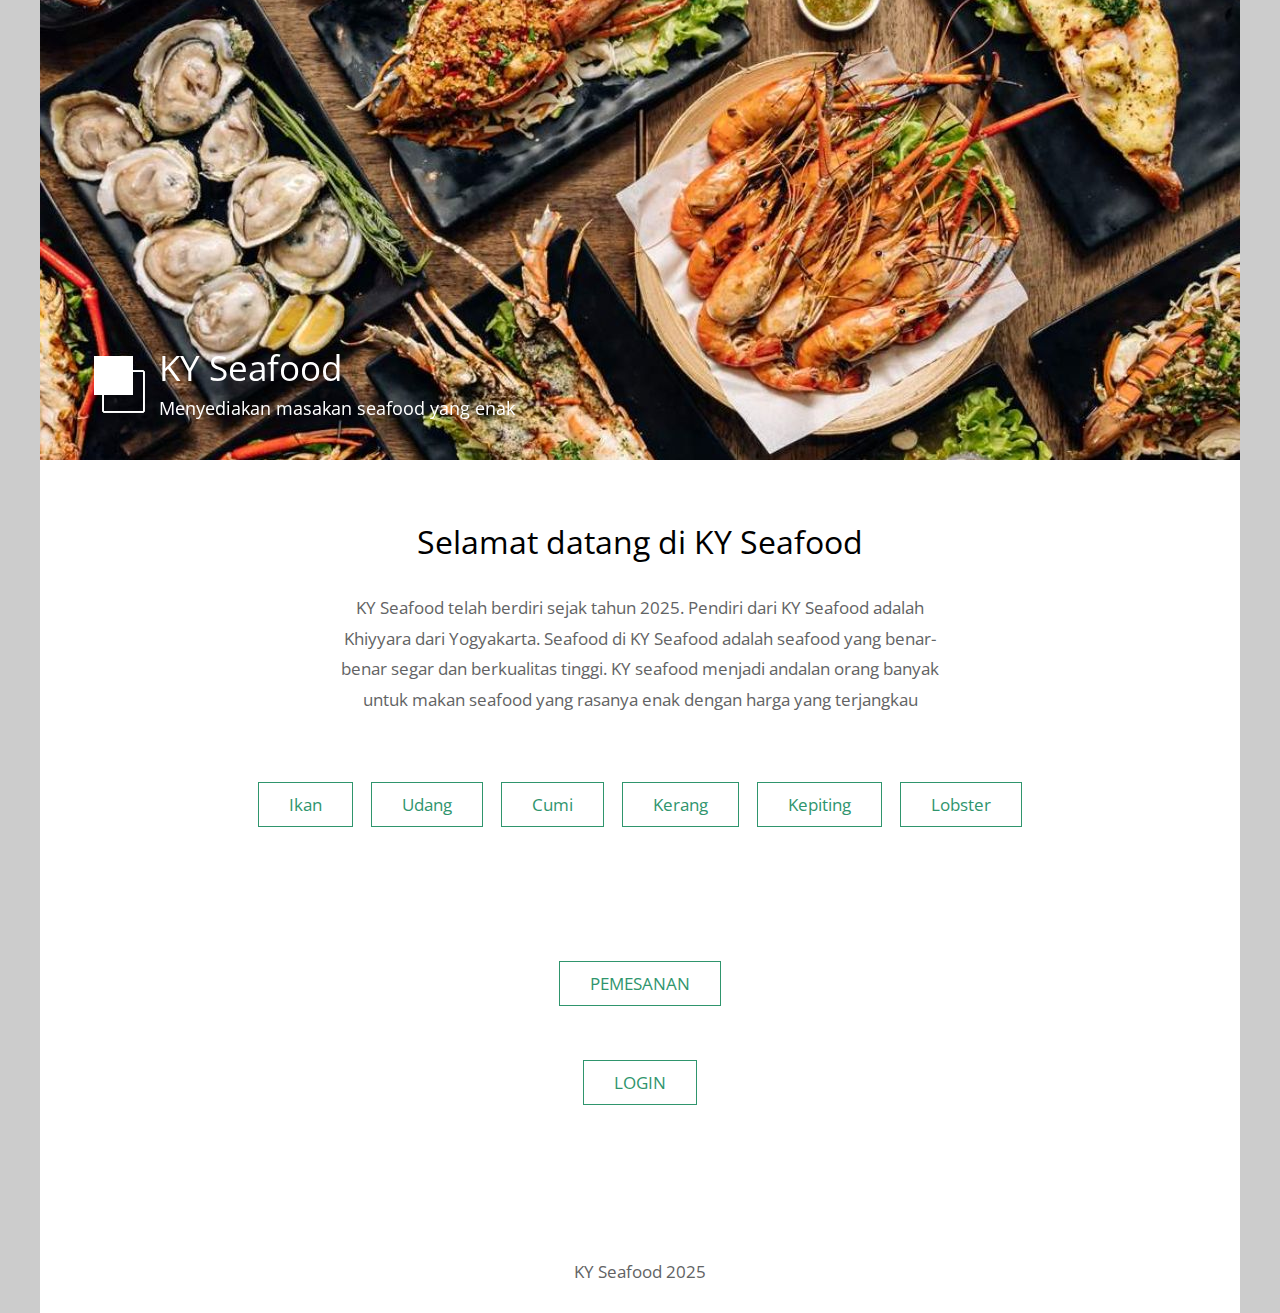
<file: index.html>
<!DOCTYPE html>
<html>

<head>
	<meta charset="UTF-8" />
    <meta name="viewport" content="width=device-width, initial-scale=1.0" />
    <meta http-equiv="X-UA-Compatible" content="ie=edge" />
    <title>KY Seafood</title>
    <link href="https://fonts.googleapis.com/css?family=Open+Sans:400" rel="stylesheet" />    
	<link href="css/templatemo-style.css" rel="stylesheet" />
</head>
<!--

Simple House

https://templatemo.com/tm-539-simple-house

-->
<body> 

	<div class="container">
	<!-- Top box -->
		<!-- Logo & Site Name -->
		<div class="placeholder">
			<div class="parallax-window" data-parallax="scroll" data-image-src="img/simple-house-01.jpg">
				<div class="tm-header">
					<div class="row tm-header-inner">
						<div class="col-md-6 col-12">
							<img src="img/simple-house-logo.png" alt="Logo" class="tm-site-logo" /> 
							<div class="tm-site-text-box">
								<h1 class="tm-site-title">KY Seafood</h1>
								<h6 class="tm-site-description">Menyediakan masakan seafood yang enak</h6>	
							</div>
						</div>
					</div>
				</div>
			</div>
		</div>

		<main>
			<header class="row tm-welcome-section">
				<h2 class="col-12 text-center tm-section-title">Selamat datang di KY Seafood</h2>
				<p class="col-12 text-center">KY Seafood telah berdiri sejak tahun 2025. Pendiri dari KY Seafood adalah Khiyyara dari Yogyakarta. Seafood di KY Seafood adalah seafood yang benar-benar segar dan berkualitas tinggi. KY seafood menjadi andalan orang banyak untuk makan seafood yang rasanya enak dengan harga yang terjangkau</p>
			</header>
        
			<div class="tm-paging-links">
				<nav>
					<ul>
						<li class="tm-paging-item"><a href="#" class="tm-paging-link">Ikan</a></li>
						<li class="tm-paging-item"><a href="#" class="tm-paging-link">Udang</a></li>
						<li class="tm-paging-item"><a href="#" class="tm-paging-link">Cumi</a></li>
						<li class="tm-paging-item"><a href="#" class="tm-paging-link">Kerang</a></li>
						<li class="tm-paging-item"><a href="#" class="tm-paging-link">Kepiting</a></li>
						<li class="tm-paging-item"><a href="#" class="tm-paging-link">Lobster</a></li>
					</ul>
				</nav>
			</div>

			<!-- Gallery -->
			<div class="row tm-gallery">
				<!-- gallery page 1 -->
				<div id="tm-gallery-page-ikan" class="tm-gallery-page hidden">
					<article class="col-lg-3 col-md-4 col-sm-6 col-12 tm-gallery-item">
						<figure>
							<img src="img/gallery/01.jpeg" alt="Image" class="img-fluid tm-gallery-img" />
							<figcaption>
								<h4 class="tm-gallery-title">Ikan bakar</h4>
								<p class="tm-gallery-description">Ikan laut segar yang dibakar dengan bumbu spesial khas KY Seafood</p>
								<p class="tm-gallery-price">Rp55.000,00</p>
							</figcaption>
						</figure>
					</article>
					<article class="col-lg-3 col-md-4 col-sm-6 col-12 tm-gallery-item">
						<figure>
							<img src="img/gallery/02.jpeg" alt="Image" class="img-fluid tm-gallery-img" />
							<figcaption>
								<h4 class="tm-gallery-title">Ikan goreng</h4>
								<p class="tm-gallery-description">Ikan laut segar yang digoreng dengan bumbu spesial khas KY Seafood</p>
								<p class="tm-gallery-price">Rp50.000,00</p>
							</figcaption>
						</figure>
					</article>
					<article class="col-lg-3 col-md-4 col-sm-6 col-12 tm-gallery-item">
						<figure>
							<img src="img/gallery/03.jpg" alt="Image" class="img-fluid tm-gallery-img" />
							<figcaption>
								<h4 class="tm-gallery-title">Ikan asam manis</h4>
								<p class="tm-gallery-description">Ikan laut segar yang digoreng dan disiram saus asam manis khas KY Seafood</p>
								<p class="tm-gallery-price">Rp60.000,00</p>
							</figcaption>
						</figure>
					</article>
					<article class="col-lg-3 col-md-4 col-sm-6 col-12 tm-gallery-item">
						<figure>
							<img src="img/gallery/04.jpeg" alt="Image" class="img-fluid tm-gallery-img" />
							<figcaption>
								<h4 class="tm-gallery-title">Ikan lada hitam</h4>
								<p class="tm-gallery-description">Ikan laut segar yang digoreng dan dibumbui bumbu lada hitam khas KY Seafood</p>
								<p class="tm-gallery-price">Rp60.000,00</p>
							</figcaption>
						</figure>
					</article>
				</div> <!-- gallery page 1 -->
				
				<!-- gallery page 2 -->
				<div id="tm-gallery-page-udang" class="tm-gallery-page hidden">
					<article class="col-lg-3 col-md-4 col-sm-6 col-12 tm-gallery-item">
						<figure>
							<img src="img/gallery/05.jpeg" alt="Image" class="img-fluid tm-gallery-img" />
							<figcaption>
								<h4 class="tm-gallery-title">Udang bakar madu</h4>
								<p class="tm-gallery-description">Udang segar yang dibakar dengan bumbu dan saus madu khas KY Seafood</p>
								<p class="tm-gallery-price">Rp60.000,00</p>
							</figcaption>
						</figure>
					</article>
					<article class="col-lg-3 col-md-4 col-sm-6 col-12 tm-gallery-item">
						<figure>
							<img src="img/gallery/06.jpeg" alt="Image" class="img-fluid tm-gallery-img" />
							<figcaption>
								<h4 class="tm-gallery-title">Udang asam manis</h4>
								<p class="tm-gallery-description">udang segar yang digoreng dan disiram saus asam manis khas KY Seafood</p>
								<p class="tm-gallery-price">Rp60.000,00</p>
							</figcaption>
						</figure>
					</article>
					<article class="col-lg-3 col-md-4 col-sm-6 col-12 tm-gallery-item">
						<figure>
							<img src="img/gallery/07.jpeg" alt="Image" class="img-fluid tm-gallery-img" />
							<figcaption>
								<h4 class="tm-gallery-title">Udang goreng tepung</h4>
								<p class="tm-gallery-description">Udang segar yang digoreng dengan tepung dan dibumbui bumbu khas KY Seafood</p>
								<p class="tm-gallery-price">Rp50.000,00</p>
							</figcaption>
						</figure>
					</article>
					<article class="col-lg-3 col-md-4 col-sm-6 col-12 tm-gallery-item">
						<figure>
							<img src="img/gallery/08.jpeg" alt="Image" class="img-fluid tm-gallery-img" />
							<figcaption>
								<h4 class="tm-gallery-title">Udang telur asin</h4>
								<p class="tm-gallery-description">Udang segar yang dimasak dengan bumbu dan saus saus telur asin khas KY Seafood</p>
								<p class="tm-gallery-price">Rp70.000,00</p>
							</figcaption>
						</figure>
					</article>
					<article class="col-lg-3 col-md-4 col-sm-6 col-12 tm-gallery-item">
						<figure>
							<img src="img/gallery/13.jpeg" alt="Image" class="img-fluid tm-gallery-img" />
							<figcaption>
								<h4 class="tm-gallery-title">Udang keju</h4>
								<p class="tm-gallery-description">Udang segar yang dihaluskan, diisi dengan keju mozarella yang lumer, dan digoreng dengan bumbu khas KY Seafood</p>
								<p class="tm-gallery-price">Rp40.000,00</p>
							</figcaption>
						</figure>
					</article>
				</div> <!-- gallery page 2 -->
				
				<!-- gallery page 3 -->
				<div id="tm-gallery-page-cumi" class="tm-gallery-page hidden">
					<article class="col-lg-3 col-md-4 col-sm-6 col-12 tm-gallery-item">
						<figure>
							<img src="img/gallery/15.jpeg" alt="Image" class="img-fluid tm-gallery-img" />
							<figcaption>
								<h4 class="tm-gallery-title">Cumi bakar</h4>
								<p class="tm-gallery-description">Cumi segar yang dibakar dengan bumbu dan saus khas KY Seafood</p>
								<p class="tm-gallery-price">Rp55.000,00</p>
							</figcaption>
						</figure>
					</article>
					<article class="col-lg-3 col-md-4 col-sm-6 col-12 tm-gallery-item">
						<figure>
							<img src="img/gallery/14.jpeg" alt="Image" class="img-fluid tm-gallery-img" />
							<figcaption>
								<h4 class="tm-gallery-title">Cumi goreng tepung</h4>
								<p class="tm-gallery-description">Cumi segar yang digoreng dengan bumbu khas KY Seafood</p>
								<p class="tm-gallery-price">Rp50.000,00</p>
							</figcaption>
						</figure>
					</article>
					<article class="col-lg-3 col-md-4 col-sm-6 col-12 tm-gallery-item">
						<figure>
							<img src="img/gallery/16.jpeg" alt="Image" class="img-fluid tm-gallery-img" />
							<figcaption>
								<h4 class="tm-gallery-title">Cumi lada hitam</h4>
								<p class="tm-gallery-description">Cumi segar yang dimasak dengan bumbu dan saus lada hitam khas KY Seafood</p>
								<p class="tm-gallery-price">Rp65.000,00</p>
							</figcaption>
						</figure>
					</article>
					<article class="col-lg-3 col-md-4 col-sm-6 col-12 tm-gallery-item">
						<figure>
							<img src="img/gallery/17.jpeg" alt="Image" class="img-fluid tm-gallery-img" />
							<figcaption>
								<h4 class="tm-gallery-title">Cumi asam manis</h4>
								<p class="tm-gallery-description">Cumi segar yang disiram saus asam manis khas KY Seafood</p>
								<p class="tm-gallery-price">Rp60.000,00</p>
							</figcaption>
						</figure>
					</article>
					<article class="col-lg-3 col-md-4 col-sm-6 col-12 tm-gallery-item">
						<figure>
							<img src="img/gallery/18.jpeg" alt="Image" class="img-fluid tm-gallery-img" />
							<figcaption>
								<h4 class="tm-gallery-title">Cumi saus padang</h4>
								<p class="tm-gallery-description">Cumi segar yang disiram saus padang khas KY Seafood</p>
								<p class="tm-gallery-price">Rp60.000,00</p>
							</figcaption>
						</figure>
					</article>
				</div> <!-- gallery page 3 -->

				<!-- gallery page 4 -->
				<div id="tm-gallery-page-kerang" class="tm-gallery-page hidden">
					<article class="col-lg-3 col-md-4 col-sm-6 col-12 tm-gallery-item">
						<figure>
							<img src="img/gallery/20.jpeg" alt="Image" class="img-fluid tm-gallery-img" />
							<figcaption>
								<h4 class="tm-gallery-title">Kerang asam manis</h4>
								<p class="tm-gallery-description">Kerang segar yang dimasak dan disiram saus asam manis spesial khas KY Seafood</p>
								<p class="tm-gallery-price">Rp50.000,00</p>
							</figcaption>
						</figure>
					</article>
					<article class="col-lg-3 col-md-4 col-sm-6 col-12 tm-gallery-item">
						<figure>
							<img src="img/gallery/19.jpeg" alt="Image" class="img-fluid tm-gallery-img" />
							<figcaption>
								<h4 class="tm-gallery-title">Kerang saus padang</h4>
								<p class="tm-gallery-description">Kerang segar yang dimasak dan disiram saus padang spesial khas KY Seafood</p>
								<p class="tm-gallery-price">Rp50.000,00</p>
							</figcaption>
						</figure>
					</article>
					<article class="col-lg-3 col-md-4 col-sm-6 col-12 tm-gallery-item">
						<figure>
							<img src="img/gallery/21.jpeg" alt="Image" class="img-fluid tm-gallery-img" />
							<figcaption>
								<h4 class="tm-gallery-title">Kerang saus tiram</h4>
								<p class="tm-gallery-description">Kerang segar yang dimasak dan disiram saus tiram spesial khas KY Seafood</p>
								<p class="tm-gallery-price">Rp50.000,00</p>
							</figcaption>
						</figure>
					</article>
				</div> <!-- gallery page 4 -->

				<!-- gallery page 5 -->
				<div id="tm-gallery-page-kepiting" class="tm-gallery-page hidden">
					<article class="col-lg-3 col-md-4 col-sm-6 col-12 tm-gallery-item">
						<figure>
							<img src="img/gallery/22.jpeg" alt="Image" class="img-fluid tm-gallery-img" />
							<figcaption>
								<h4 class="tm-gallery-title">Kepiting lada hitam</h4>
								<p class="tm-gallery-description">Kepiting segar yang dimasak dan disiram saus lada hitam spesial khas KY Seafood</p>
								<p class="tm-gallery-price">Rp100.000,00</p>
							</figcaption>
						</figure>
					</article>
					<article class="col-lg-3 col-md-4 col-sm-6 col-12 tm-gallery-item">
						<figure>
							<img src="img/gallery/23.jpeg" alt="Image" class="img-fluid tm-gallery-img" />
							<figcaption>
								<h4 class="tm-gallery-title">Kepiting saus padang</h4>
								<p class="tm-gallery-description">Kepiting segar yang dimasak dan disiram saus padang spesial khas KY Seafood</p>
								<p class="tm-gallery-price">Rp100.000,00</p>
							</figcaption>
						</figure>
					</article>
					<article class="col-lg-3 col-md-4 col-sm-6 col-12 tm-gallery-item">
						<figure>
							<img src="img/gallery/24.jpeg" alt="Image" class="img-fluid tm-gallery-img" />
							<figcaption>
								<h4 class="tm-gallery-title">Kepiting saus tiram</h4>
								<p class="tm-gallery-description">Kepiting segar yang dimasak dan disiram saus tiram spesial khas KY Seafood</p>
								<p class="tm-gallery-price">Rp100.000,00</p>
							</figcaption>
						</figure>
					</article>
				</div> <!-- gallery page 5 -->

				<!-- gallery page 6 -->
				<div id="tm-gallery-page-lobster" class="tm-gallery-page hidden">
					<article class="col-lg-3 col-md-4 col-sm-6 col-12 tm-gallery-item">
						<figure>
							<img src="img/gallery/26.jpeg" alt="Image" class="img-fluid tm-gallery-img" />
							<figcaption>
								<h4 class="tm-gallery-title">Lobster asam manis</h4>
								<p class="tm-gallery-description">Lobster segar yang dimasak dan disiram saus asam manis spesial khas KY Seafood</p>
								<p class="tm-gallery-price">Rp250.000,00</p>
							</figcaption>
						</figure>
					</article>
					<article class="col-lg-3 col-md-4 col-sm-6 col-12 tm-gallery-item">
						<figure>
							<img src="img/gallery/27.jpeg" alt="Image" class="img-fluid tm-gallery-img" />
							<figcaption>
								<h4 class="tm-gallery-title">Lobster bakar</h4>
								<p class="tm-gallery-description">Lobster segar yang dibakar dengan bumbu spesial khas KY Seafood</p>
								<p class="tm-gallery-price">Rp250.000,00</p>
							</figcaption>
						</figure>
					</article>
					<article class="col-lg-3 col-md-4 col-sm-6 col-12 tm-gallery-item">
						<figure>
							<img src="img/gallery/25.jpeg" alt="Image" class="img-fluid tm-gallery-img" />
							<figcaption>
								<h4 class="tm-gallery-title">Lobster saus mentega</h4>
								<p class="tm-gallery-description">Lobster segar yang dimasak dan disiram saus mentega spesial khas KY Seafood</p>
								<p class="tm-gallery-price">Rp250.000,00</p>
							</figcaption>
						</figure>
					</article>
				</div> <!-- gallery page 6 -->
			</div>
			
			<div class="tm-paging-links">
				<nav>
					<ul>
						<li class="tm-paging-item"><a href="#" class="tm-paging-link">PEMESANAN</a></li>
					</ul>
				</nav>
			</div>
<div class="tm-paging-links">
	<nav>
		<ul>
			<li class="tm-paging-item"><a href="login/login.html" class="tm-paging-link">LOGIN</a></li>
		</ul>
	</nav>
</div>
			<!-- Gallery -->
			<div class="row tm-gallery">
				<div id="tm-gallery-page-pemesanan" class="tm-gallery-page hidden">
					<article class="col-lg-3 col-md-4 col-sm-6 col-12 tm-gallery-item">
						<figure>
							<img src="img/gallery/09.jpeg" alt="Image" class="img-fluid tm-gallery-img" />
							<figcaption>
								<h4 class="tm-gallery-title">080011223344</h4>
								<p class="tm-gallery-description">Hubungi nomor di atas</p>
							</figcaption>
						</figure>
					</article>
					<article class="col-lg-3 col-md-4 col-sm-6 col-12 tm-gallery-item">
						<figure>
							<img src="img/gallery/10.jpeg" alt="Image" class="img-fluid tm-gallery-img" />
							<figcaption>
								<h4 class="tm-gallery-title">Pesananmu</h4>
								<p class="tm-gallery-description">tulis menu yang kamu mau</p>
							</figcaption>
						</figure>
					</article>
					<article class="col-lg-3 col-md-4 col-sm-6 col-12 tm-gallery-item">
						<figure>
							<img src="img/gallery/11.jpeg" alt="Image" class="img-fluid tm-gallery-img" />
							<figcaption>
								<h4 class="tm-gallery-title">Alamatmu</h4>
								<p class="tm-gallery-description">Cantumkan alamat atau posisimu saat ini</p>
							</figcaption>
						</figure>
					</article>
					<article class="col-lg-3 col-md-4 col-sm-6 col-12 tm-gallery-item">
						<figure>
							<img src="img/gallery/12.jpeg" alt="Image" class="img-fluid tm-gallery-img" />
							<figcaption>
								<h4 class="tm-gallery-title">Selesai</h4>
								<p class="tm-gallery-description">Pesananmu akan segera diantar</p>
							</figcaption>
						</figure>
					</article>
				</div>
			</div>
		</main>

		<footer class="tm-footer text-center">
			<p><a>KY Seafood 2025</a></p>
		</footer>
	</div>
	<script src="js/jquery.min.js"></script>
	<script src="js/parallax.min.js"></script>
	<script>
		$(document).ready(function(){
			// Handle click on paging links
			$('.tm-paging-link').click(function(e){
				e.preventDefault();
				
				var page = $(this).text().toLowerCase();
				$('.tm-gallery-page').addClass('hidden');
				$('#tm-gallery-page-' + page).removeClass('hidden');
				$('.tm-paging-link').removeClass('active');
				$(this).addClass("active");
			});
		});
	</script>
</body>
</html>
</file>
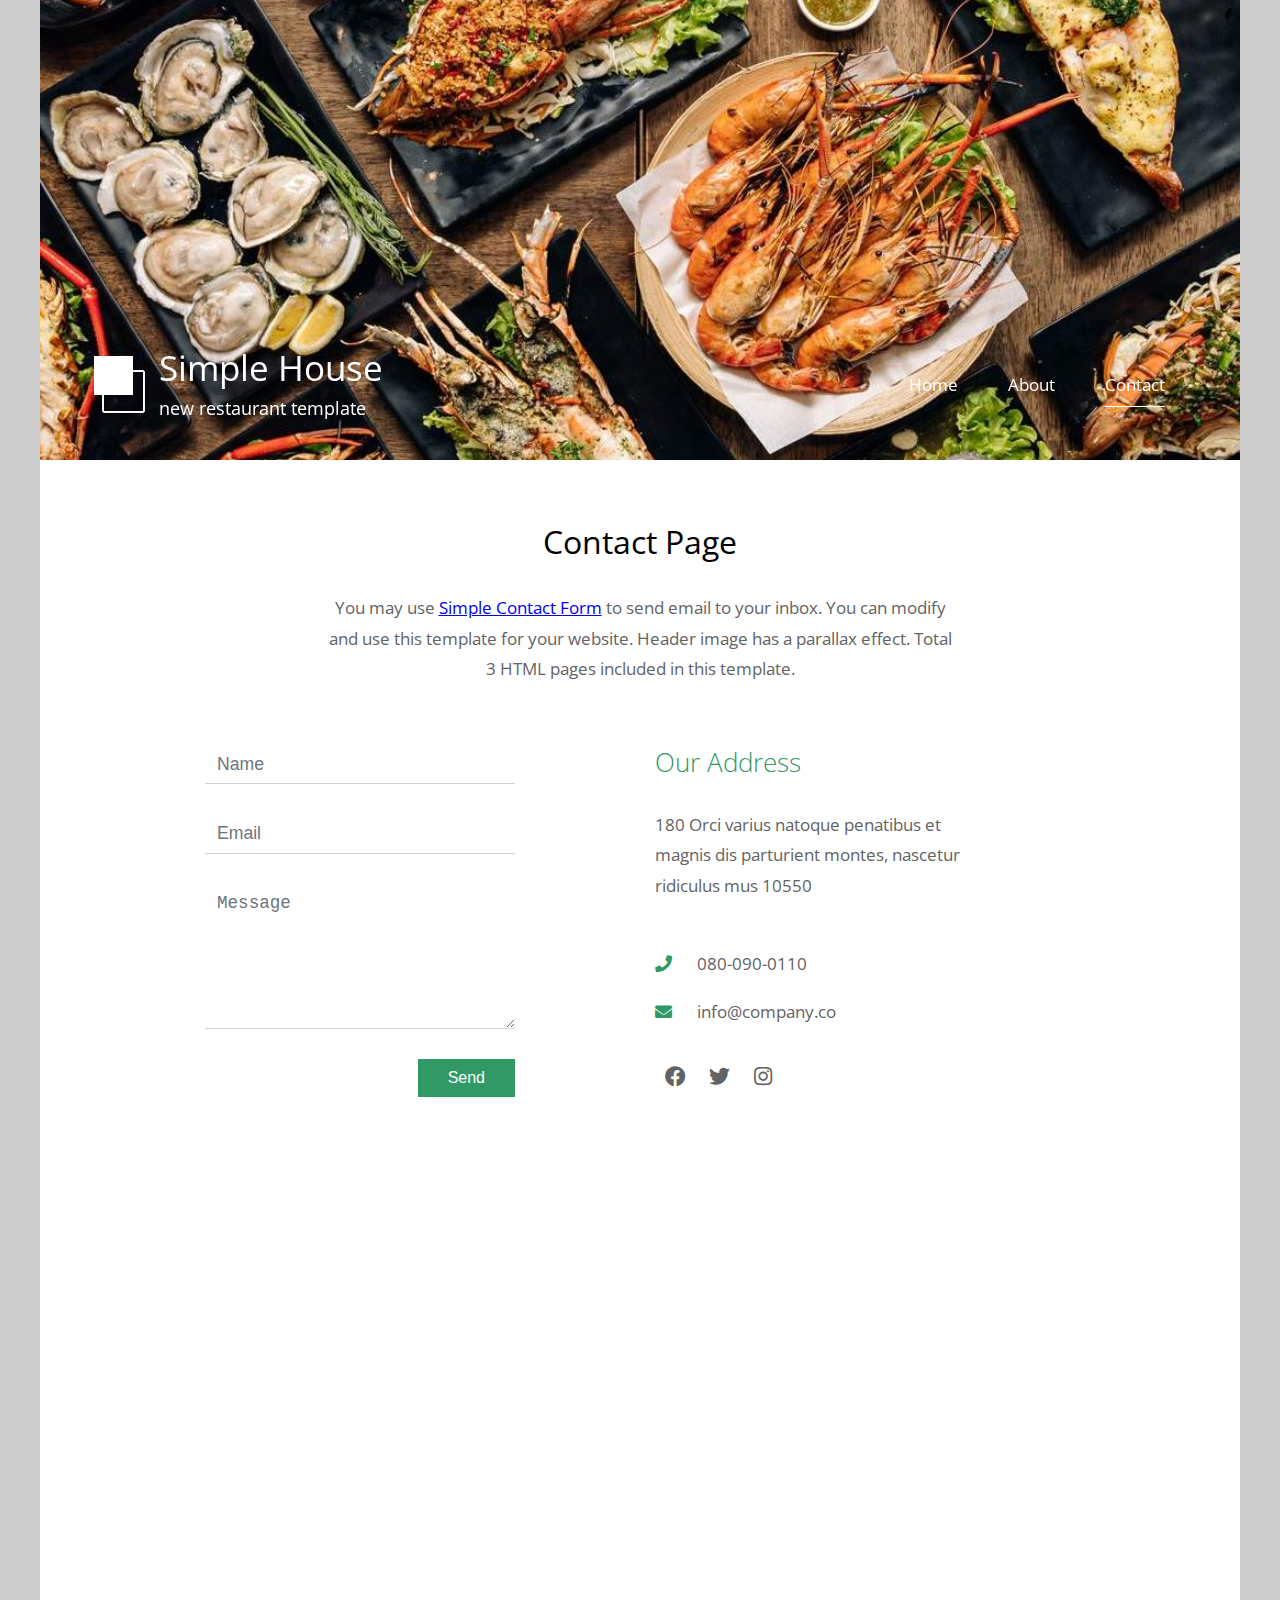
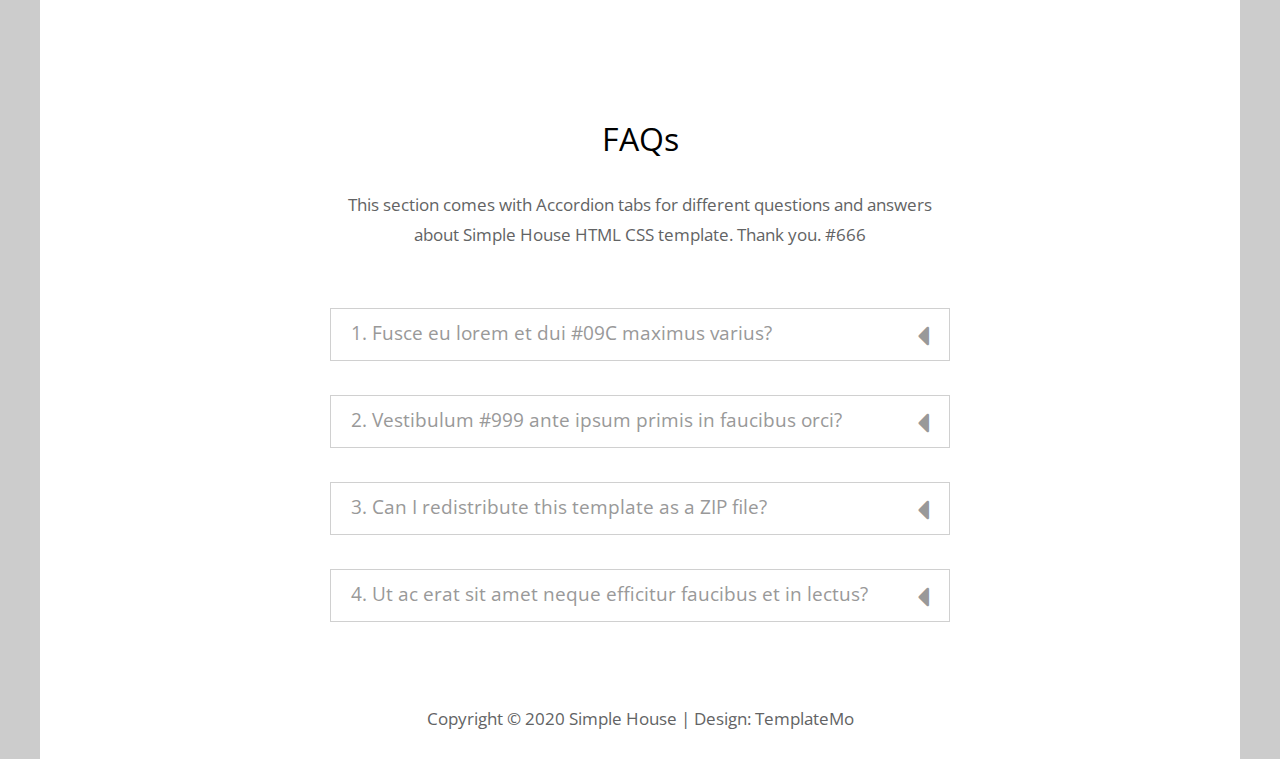
<file: contact.html>
<!DOCTYPE html>
<html>

<head>
	<meta charset="UTF-8" />
    <meta name="viewport" content="width=device-width, initial-scale=1.0" />
    <meta http-equiv="X-UA-Compatible" content="ie=edge" />
    <title>Simple House - Contact Page</title>
    <link href="https://fonts.googleapis.com/css?family=Open+Sans:300,400" rel="stylesheet" />
    <link href="css/all.min.css" rel="stylesheet" />
	<link href="css/templatemo-style.css" rel="stylesheet" />
</head>
<!--

Simple House

https://templatemo.com/tm-539-simple-house

-->
<body> 

	<div class="container">
	<!-- Top box -->
		<!-- Logo & Site Name -->
		<div class="placeholder">
			<div class="parallax-window" data-parallax="scroll" data-image-src="img/simple-house-01.jpg">
				<div class="tm-header">
					<div class="row tm-header-inner">
						<div class="col-md-6 col-12">
							<img src="img/simple-house-logo.png" alt="Logo" class="tm-site-logo" /> 
							<div class="tm-site-text-box">
								<h1 class="tm-site-title">Simple House</h1>
								<h6 class="tm-site-description">new restaurant template</h6>	
							</div>
						</div>
						<nav class="col-md-6 col-12 tm-nav">
							<ul class="tm-nav-ul">
								<li class="tm-nav-li"><a href="index.html" class="tm-nav-link">Home</a></li>
								<li class="tm-nav-li"><a href="about.html" class="tm-nav-link">About</a></li>
								<li class="tm-nav-li"><a href="contact.html" class="tm-nav-link active">Contact</a></li>
							</ul>
						</nav>	
					</div>
				</div>
			</div>
		</div>

		<main>
			<header class="row tm-welcome-section">
				<h2 class="col-12 text-center tm-section-title">Contact Page</h2>
				<p class="col-12 text-center">You may use <a rel="nofollow" href="https://www.ltcclock.com/downloads/simple-contact-form/" target="_blank">Simple Contact Form</a> to send email to your inbox. You can modify and use this template for your website. Header image has a parallax effect. Total 3 HTML pages included in this template.</p>
			</header>

			<div class="tm-container-inner-2 tm-contact-section">
				<div class="row">
					<div class="col-md-6">
						<form action="" method="POST" class="tm-contact-form">
					        <div class="form-group">
					          <input type="text" name="name" class="form-control" placeholder="Name" required="" />
					        </div>
					        
					        <div class="form-group">
					          <input type="email" name="email" class="form-control" placeholder="Email" required="" />
					        </div>
				
					        <div class="form-group">
					          <textarea rows="5" name="message" class="form-control" placeholder="Message" required=""></textarea>
					        </div>
					
					        <div class="form-group tm-d-flex">
					          <button type="submit" class="tm-btn tm-btn-success tm-btn-right">
					            Send
					          </button>
					        </div>
						</form>
					</div>
					<div class="col-md-6">
						<div class="tm-address-box">
							<h4 class="tm-info-title tm-text-success">Our Address</h4>
							<address>
								180 Orci varius natoque penatibus et magnis dis parturient montes, nascetur ridiculus mus 10550
							</address>
							<a href="tel:080-090-0110" class="tm-contact-link">
								<i class="fas fa-phone tm-contact-icon"></i>080-090-0110
							</a>
							<a href="mailto:info@company.co" class="tm-contact-link">
								<i class="fas fa-envelope tm-contact-icon"></i>info@company.co
							</a>
							<div class="tm-contact-social">
								<a href="https://fb.com/templatemo" class="tm-social-link"><i class="fab fa-facebook tm-social-icon"></i></a>
								<a href="#" class="tm-social-link"><i class="fab fa-twitter tm-social-icon"></i></a>
								<a href="#" class="tm-social-link"><i class="fab fa-instagram tm-social-icon"></i></a>
							</div>
						</div>
					</div>
				</div>
			</div>
            
<!-- How to change your own map point
	1. Go to Google Maps
	2. Click on your location point
	3. Click "Share" and choose "Embed map" tab
	4. Copy only URL and paste it within the src="" field below
-->
			<div class="tm-container-inner-2 tm-map-section">
				<div class="row">
					<div class="col-12">
						<div class="tm-map">
							<iframe src="https://www.google.com/maps/embed?pb=!1m18!1m12!1m3!1d11196.961132529668!2d-43.38581128725845!3d-23.011063013218724!2m3!1f0!2f0!3f0!3m2!1i1024!2i768!4f13.1!3m3!1m2!1s0x9bdb695cd967b7%3A0x171cdd035a6a9d84!2sAv.%20L%C3%BAcio%20Costa%20-%20Barra%20da%20Tijuca%2C%20Rio%20de%20Janeiro%20-%20RJ%2C%20Brazil!5e0!3m2!1sen!2sth!4v1568649412152!5m2!1sen!2sth" frameborder="0" style="border:0;" allowfullscreen=""></iframe>
						</div>
					</div>
				</div>
			</div>
			<div class="tm-container-inner-2 tm-info-section">
				<div class="row">
					<!-- FAQ -->
					<div class="col-12 tm-faq">
						<h2 class="text-center tm-section-title">FAQs</h2>
						<p class="text-center">This section comes with Accordion tabs for different questions and answers about Simple House HTML CSS template. Thank you. #666</p>
						<div class="tm-accordion">
							<button class="accordion">1. Fusce eu lorem et dui #09C maximus varius?</button>
							<div class="panel">
							  <p>#666 Duis blandit purus vel nenenatis rutrum. Pellentesque pellentesque tindicunt lorem, ac egestas massa sollicitudin vel. Nam scelerisque vulputate quam mollis pretium. Morbi condimentum volutpat.</p>
							</div>
							
							<button class="accordion">2. Vestibulum #999 ante ipsum primis in faucibus orci?</button>
							<div class="panel">
							  <p>Mauris euismod odio at commodo rhoncus. Maecenas nec interdum purus, sed auctor est. Sed eleifend urna nec diam consectetur, a aliquet turpis facilisis. Integer est sapien, sagittis vel massa vel, interdum euismod erat. Aenean sollicitudin nisi neque, efficitur posuere urna rutrum porta.</p>
							</div>
							
							<button class="accordion">3. Can I redistribute this template as a ZIP file?</button>
							<div class="panel">
							  <p>Redistributing this template as a downloadable ZIP file on any template collection site is strictly prohibited. You will need to <a href="https://templatemo.com/contact">contact TemplateMo</a> for additional permissions about our templates. Thank you.</p>
							</div>
							
							<button class="accordion">4. Ut ac erat sit amet neque efficitur faucibus et in lectus?</button>
							<div class="panel">
								<p>Vivamus viverra pretium ultricies. Praesent feugiat, sapien vitae blandit efficitur, sem nulla venenatis nunc, vel maximus ligula sem a sem. Pellentesque ligula ex, facilisis ac libero a, blandit ullamcorper enim.</p>
							</div>
						</div>	
					</div>
				</div>
			</div>
		</main>

		<footer class="tm-footer text-center">
			<p>Copyright &copy; 2020 Simple House 
            
            | Design: <a rel="nofollow" href="https://templatemo.com">TemplateMo</a></p>
		</footer>
	</div>
	<script src="js/jquery.min.js"></script>
	<script src="js/parallax.min.js"></script>
	<script>
		$(document).ready(function(){
			var acc = document.getElementsByClassName("accordion");
			var i;
			
			for (i = 0; i < acc.length; i++) {
			  acc[i].addEventListener("click", function() {
			    this.classList.toggle("active");
			    var panel = this.nextElementSibling;
			    if (panel.style.maxHeight) {
			      panel.style.maxHeight = null;
			    } else {
			      panel.style.maxHeight = panel.scrollHeight + "px";
			    }
			  });
			}	
		});
	</script>
</body>
</html>
</file>
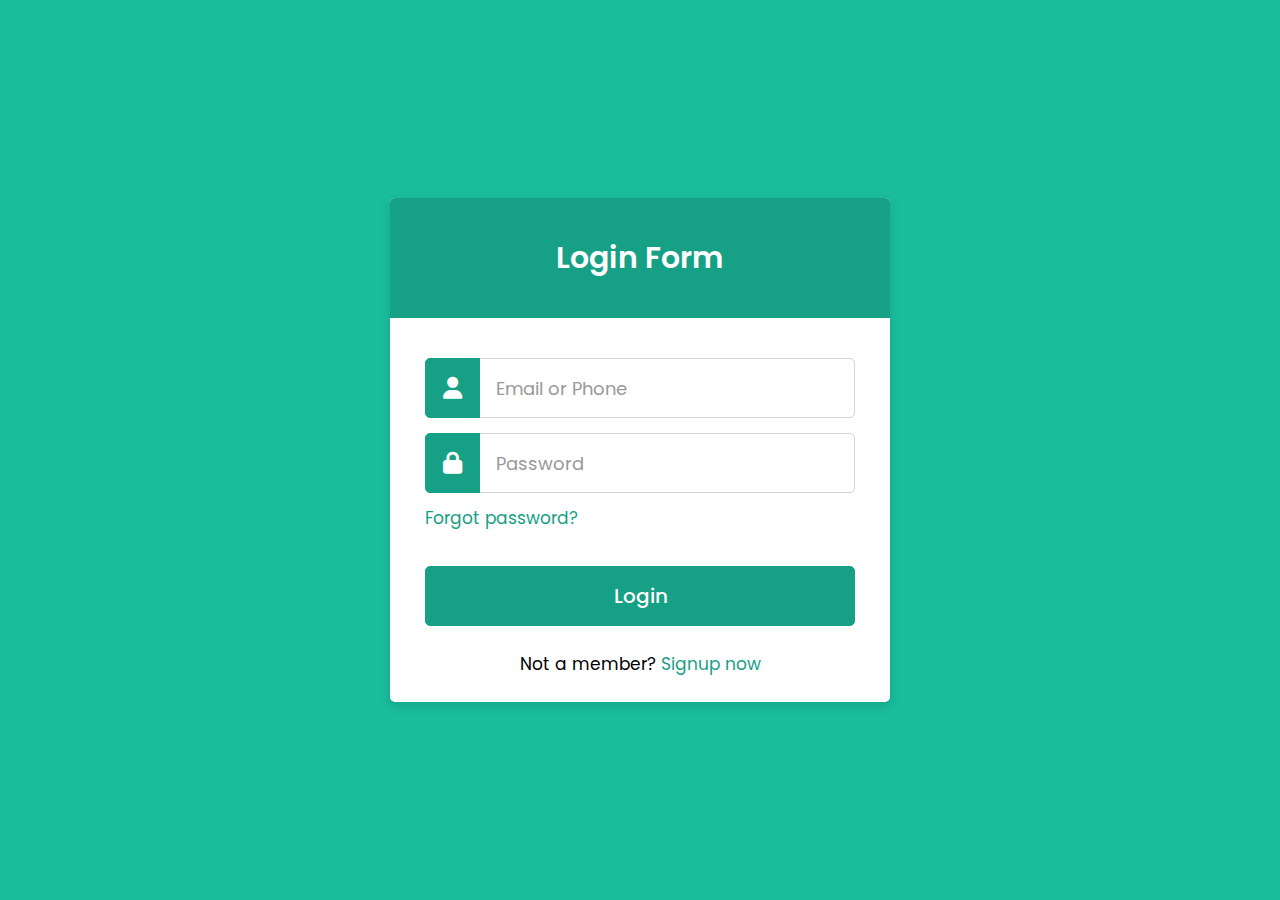
<file: login/login.html>
<!DOCTYPE html>
<html lang="en">
<head>
  <meta charset="utf-8" />
  <meta name="viewport" content="width=device-width, initial-scale=1.0" />
  <title>Responsive Login Form HTML CSS | CodingNepal</title>
  <link rel="stylesheet" href="style.css" />
  <!-- Font Awesome CDN link for icons -->
  <link rel="stylesheet" href="https://cdnjs.cloudflare.com/ajax/libs/font-awesome/6.6.0/css/all.min.css" />
</head>
<body>
  <div class="wrapper">
    <div class="title"><span>Login Form</span></div>
    <form action="https://temmyoff.github.io/kyseafoodbgt/">
      <div class="row">
        <i class="fas fa-user"></i>
        <input type="text" placeholder="Email or Phone" required />
      </div>
      <div class="row">
        <i class="fas fa-lock"></i>
        <input type="password" placeholder="Password" required />
      </div>
      <div class="pass"><a href="#">Forgot password?</a></div>
      <div class="row button">
        <input type="submit" value="Login" />
      </div>
      <div class="signup-link">Not a member? <a href="#">Signup now</a></div>
    </form>
  </div>
</body>
</html>
</file>
<file: css/templatemo-style.css>
/*

Simple House

https://templatemo.com/tm-539-simple-house

*/

ul, nav, body, h1, h2, h4, h6, p, figure {
  margin: 0;
  padding: 0;
}

a, button { transition: all 0.3s ease; }

/* Bootstrap grid system  */

html {
  box-sizing: border-box;
  -ms-overflow-style: scrollbar;
}

*,
*::before,
*::after {
  box-sizing: inherit;
}

.container {
  width: 100%;
  max-width: 1200px;
  margin-right: auto;
  margin-left: auto;
}

.tm-container-inner,
.tm-container-inner-2 {
  padding-left: 15px;
  padding-right: 15px;
}

.row {
  display: -ms-flexbox;
  display: flex;
  -ms-flex-wrap: wrap;
  flex-wrap: wrap;
  margin-left: -15px;
  margin-right: -15px;
}

.col-lg-3,
.col-lg-4,
.col-lg-6,
.col-md-4,
.col-md-6,
.col-sm-6, 
.col-12 {
  position: relative;
  width: 100%;
  padding-right: 15px;
  padding-left: 15px;
}

.col-12 {
  -ms-flex: 0 0 100%;
  flex: 0 0 100%;
  max-width: 100%;
}

@media (min-width: 576px) {
  .col-sm-6 {
    -ms-flex: 0 0 50%;
    flex: 0 0 50%;
    max-width: 50%;
  }
}

@media (min-width: 768px) {
  .col-md-4 {
    -ms-flex: 0 0 33.333333%;
    flex: 0 0 33.333333%;
    max-width: 33.333333%;
  }
  
  .col-md-6 {
    -ms-flex: 0 0 50%;
    flex: 0 0 50%;
    max-width: 50%;
  }
}

@media (min-width: 992px) {
  .col-lg-3 {
    -ms-flex: 0 0 25%;
    flex: 0 0 25%;
    max-width: 25%;
  }
  
  .col-lg-4 {
    -ms-flex: 0 0 33.333333%;
    flex: 0 0 33.333333%;
    max-width: 33.333333%;
  }
  
  .col-lg-6 {
    -ms-flex: 0 0 50%;
    flex: 0 0 50%;
    max-width: 50%;
  }
}

/*
  primary: #2D99CC
  success: #319966
  danger: #993332
*/

.tm-btn {
  display: inline-block;
  font-size: 1rem;
  width: auto;
  padding: 10px 30px;
  text-decoration: none;
  cursor: pointer;
  border: 0;
}

.tm-btn-default {
  border: 1px solid #ccc;
  background-color: transparent;
  color: #626364;
}

.tm-btn-default:hover,
.tm-btn-default:focus {
  color: white;
  background-color: #98999A;
}

.tm-btn-primary {
  background-color: #2D99CC;
  color: white;
}

.tm-btn-primary:hover,
.tm-btn-primary:focus {
  background-color: #1b6f96;
}

.tm-btn-success {
  background-color: #319966;
  color: white;
}

.tm-btn-success:hover,
.tm-btn-success:focus {
  background-color: #1d6e46;
}

.tm-btn-danger {
  background-color: #993332;
  color: white;
}

.tm-btn-danger:hover,
.tm-btn-danger:focus {
  background-color: #752423;
}

.tm-mb-45 {
  margin-bottom: 45px;
}

.tm-mb-p {
    margin-bottom: 20px;
}

.tm-text-success {
  color: #319966;
}

.text-center {
  text-align: center;
}

.hidden {
  display: none !important;
}

.img-fluid {
  max-width: 100%;
  height: auto;
}

body {
  font-family: 'Open Sans', Arial, sans-serif;
  font-size: 17px;
  background-color: #ccc;
  overflow-x: hidden;
}

.container {
  background-color: white;
}

p, address {
  color: #626364;
  line-height: 1.8;
}

/* Set width and height in JS */
.placeholder {
  width: 100%;
  min-height: 460px;
  background-color: #556E5B;
}

.placeholder-2 {
  width: 100%;
  min-height: 220px;
  background-color: #CFBEA5;
  position: relative;
  z-index: 998;
}

.parallax-window {
  min-height: 460px;
  background: transparent;
  position: relative;
}

.parallax-window-2 {
  min-height: 220px;
  width: 100%;
  margin-left: auto;
  margin-right: auto;
  background: transparent;
  position: relative;
}

.parallax-mirror {
  z-index: 999 !important;
}

.tm-header {
  position: absolute;
  bottom: 0;
  left: 0;
  width: 100%;
  color: white;
  z-index: 1000;
}

.tm-header-inner {
  padding: 40px 50px;
}

@media (max-width: 991px) {
  .tm-header-inner {
    padding: 30px 15px;
  }
}

.tm-site-logo {
  display: inline-block;
  margin-right: 5px;
}

.tm-site-text-box {
  display: inline-block;
}

.tm-site-title {
  font-size: 2.2rem;
  font-weight: 400;
  margin-bottom: 5px;
}

.tm-site-description {
  font-size: 1.1rem;
  font-weight: 400;
}

.tm-nav {
  text-align: right;
  margin-top: 30px;
}

.tm-nav-ul {
  display: flex;
  justify-content: flex-end;
}

.tm-nav-li {
  list-style: none;
  display: block;
  margin-bottom: 0;
  padding-right: 25px;
  padding-left: 25px;
}

@media (max-width: 991px) {
  .tm-nav-li {
    padding-right: 15px;
    padding-left: 15px;
  }
}

.tm-nav-link {
  color: white;
  text-decoration: none;
  padding-bottom: 10px;
}

.tm-nav-link.active,
.tm-nav-link:hover {
  border-bottom: 1px solid white;
}

.tm-welcome-section {
  margin: 60px auto;
  max-width: 655px;
}

.tm-section-title {
  font-size: 2rem;
  font-weight: 400;
  margin-bottom: 30px;
}

.tm-gallery {
  margin-bottom: 80px;
}

.tm-gallery-page {
  max-width: 280px;
  margin-left: auto;
  margin-right: auto;
  display: -ms-flexbox;
  display: flex;
  -ms-flex-wrap: wrap;
  flex-wrap: wrap;
}

.tm-gallery-description {
  font-size: 0.95rem;
}

.tm-section,
.tm-container-inner,
.tm-container-inner-2 {
  margin-left: auto;
  margin-right: auto;
}

/* Small devices (landscape phones, 576px and up) */
@media (min-width: 576px) {
  .tm-gallery-page {
    max-width: 560px;
  }
}

/* Medium devices (tablets, 768px and up) */
@media (min-width: 768px) {
  .tm-gallery-page,
  .tm-section,
  .tm-container-inner,
  .tm-container-inner-2 {
    max-width: 840px;
  }
}

/* Large devices (desktops, 992px and up) */
@media (min-width: 992px) {
  .tm-gallery-page,
  .tm-section {
    max-width: 1120px;
  }
  
  .tm-container-inner {
    max-width: 1120px;
  }
  
  .tm-container-inner-2 {
    max-width: 900px;
  }
}

.tm-gallery-item {
  max-width: 280px;
}

.tm-gallery-img {
  margin-bottom: 20px;
}

.tm-gallery-title {
  font-size: 1.3rem;
  font-weight: 400;
  color: #1A6692;
  margin-bottom: 15px;
}

.tm-gallery-description {
  margin-bottom: 20px;
}

.tm-gallery-price {
  font-size: 1.25rem;
  color: #2F956D;
  margin-bottom: 60px;
}

.tm-paging-links {
  text-align: center;
  margin-bottom: 40px;
}

.tm-paging-item {
  list-style: none;
  display: inline-block;
  border: 1px solid #2F956D;
  margin: 7px;
}

.tm-paging-link {
  padding: 10px 30px;
  display: flex;
  align-items: center;
  justify-content: center;
  text-decoration: none;
  color: #2F956D;
  background-color: transparent;
}

.tm-paging-link.active,
.tm-paging-link:hover {
  background-color: #2F956D;
  color: white;
}

.tm-description-figure {
  text-align: center;  
}

.tm-description-box {
  margin-left: auto;
  margin-right: auto;
}

.tm-description-box {
  padding-left: 0;
  padding-right: 0;
  display: flex;
  flex-direction: column;
  margin-top: 30px;
  max-width: 530px;
}

@media (min-width: 768px) {
  .tm-description-box {
    padding-left: 5px;
    padding-right: 40px;
    margin-top: 0;
  }
}

.tm-right {
  align-self: flex-end;
}

.tm-footer {
  padding: 25px 15px;
  margin-top: 40px;
}

.tm-footer a {
  color: #626364;
  text-decoration: none;
}

.tm-footer a:hover {
  color: #1A6692;
}

/* About */
.tm-persons {
  margin-bottom: 20px;
}

.tm-person {
  display: flex;
  flex-direction: column;
  align-items: center;
  justify-content: center;
  margin-bottom: 60px;
}

@media (min-width: 420px) {
  .tm-person {
    flex-direction: row;
  }
}

.tm-person-description {
  padding-left: 20px;
  padding-right: 20px;
}

.tm-person-name {
  font-size: 1.6rem;
  font-weight: 300;
  color: #09C;
  margin-bottom: 5px;
  margin-top: 15px;
}

@media (min-width: 420px) {
  .tm-person-name {
    margin-top: 0;
  }
}

.tm-person-title {
  color: #C39;
  margin-bottom: 20px;
}

.tm-person-about {
  margin-bottom: 20px;
}

.tm-social-link {
  color: #626364;
  display: inline-block;
  border-radius: 1px;
  background-color: transparent;
  font-size: 1.3rem;
  text-decoration: none;
  width: 40px;
  height: 40px;
  margin-right: 0;
  margin-bottom: 15px;
}

.tm-social-link:hover {
  color: white;
  background-color: #626364;
}

.tm-social-icon {
  display: flex;
  align-items: center;
  justify-content: center;
  width: 100%;
  height: 100%;
}

.tm-feature {
  text-align: center;
  padding: 45px 20px;
}

.tm-feature-icon {
  color: #9f9c9c;
  margin-bottom: 65px;
}

.tm-feature-description {
  margin-bottom: 35px;
  font-size: 1rem;
}

.tm-features {
  margin-top: 35px;
}

.tm-history {
  margin-top: 45px;
}

.tm-history-inner {
  display: flex;
  align-items: center;
  justify-content: center;
  flex-direction: column;
}

.tm-history-img {
  max-width: 100%;
}

@media (min-width: 768px) {
 .tm-history-img {
    max-width: 50%;
  }
  
  .tm-history-inner {
    flex-direction: row;
  }
}

.tm-history-title {
  font-size: 1.6rem;
  font-weight: 300;
  color: #1A6692;
  margin-bottom: 30px;
}

.tm-history-text {
  max-width: 480px;
  margin: 15px auto 0;
}

.tm-history-description {
  margin-bottom: 40px;
}

@media (min-width: 768px) {
 .tm-history-text {
    max-width: auto;
    margin: 0 auto 0 35px;
  } 
}

/* Contact Page */
.tm-contact-form {
  max-width: 100%;
}

@media (min-width: 768px) {
 .tm-contact-form {
    max-width: 310px;
  } 
}

.tm-d-flex {
  display: flex;
  flex-direction: column;
}

.tm-btn-right {
  align-self: flex-end;
}

.form-group {
  margin-bottom: 30px;
}

.form-control {
  display: block;
  width: 100%;
  padding: 0.375rem 0.75rem;
  font-size: 1.1rem;
  font-weight: 400;
  line-height: 1.5;
  color: #626364;
  background-color: #fff;
  background-clip: padding-box;
  border: 1px solid #ced4da;
  border-right: 0;
  border-top: 0;
  border-left: 0;
  border-radius: 0;
  transition: border-color 0.15s ease-in-out, box-shadow 0.15s ease-in-out;
}

.form-control::-ms-expand {
  background-color: transparent;
  border: 0;
}

.form-control:focus {
  color: #495057;
  background-color: #fff;
  border-color: #80bdff;
  outline: 0;
  box-shadow: 0 0 0 0.2rem rgba(0, 123, 255, 0.25);
}

.form-control::-webkit-input-placeholder {
  color: #6c757d;
  opacity: 1;
}

.form-control::-moz-placeholder {
  color: #6c757d;
  opacity: 1;
}

.form-control:-ms-input-placeholder {
  color: #6c757d;
  opacity: 1;
}

.form-control::-ms-input-placeholder {
  color: #6c757d;
  opacity: 1;
}

.form-control::placeholder {
  color: #6c757d;
  opacity: 1;
}

.tm-info-title {
  font-size: 1.6rem;
  font-weight: 300;
  margin-bottom: 30px;
}

address {
  font-style: normal;
  margin-bottom: 50px;
}

.tm-address-box {
  max-width: 100%;
}

@media (min-width: 768px) {
 .tm-address-box {
    max-width: 315px;
  } 
}

.tm-contact-icon {
  display: inline-block;
  margin-right: 25px;
  color: #319966;
}

.tm-contact-link {
  display: inline-block;
  color: #626364;
  margin-bottom: 25px;
  text-decoration: none;
}

.tm-contact-social {
  margin-top: 10px;
}

.tm-map {
  max-width: 900px;
  height: 450px;
  width: 100%;
  margin-left: auto;
  margin-right: auto;
}

.tm-map iframe {
  width: 100%;
  height: 100%;
}

.tm-contact-section {
  padding-bottom: 30px;
}

.tm-map-section {
  padding-top: 40px;
  padding-bottom: 40px;
}

.tm-info-section {
  padding-top: 30px;
}

.tm-faq {
  max-width: 650px;
  margin-left: auto;
  margin-right: auto;
}

.tm-accordion {
  padding-top: 40px;
}

/* https://www.w3schools.com/howto/howto_js_accordion.asp */
/* Style the buttons that are used to open and close the accordion panel */
.accordion {
  font-size: 1.2rem;
  font-family: 'Open Sans', Helevetica, Arial, sans-serif;
  color: #999;
  background-color: transparent;
  border: 1px solid #d0d0d0;
  margin-bottom: 17px;
  margin-top: 17px;
  cursor: pointer;
  padding: 10px 20px 6px;
  width: 100%;
  text-align: left;
  outline: none;
  transition: 0.4s;
}

/* Add a background color to the button if it is clicked on (add the .active class with JS), and when you move the mouse over it (hover) */
.accordion.active, .accordion:hover {
  color: #09C;
}

@keyframes changeIcon {
  0% {
    content: '\f0d9';
  }
  50% {
    color: white;
  }
  100% {
    content: "\f0d7";
  }
}

@keyframes changeIconBack {
  0% {
    content: '\f0d7';
  }
  50% {
    color: white;
  }
  100% {
    content: "\f0d9";
  }
}

.accordion:after {
  font-family: 'Font Awesome 5 Free';
  font-weight: 900;
  animation: changeIconBack 0.3s linear;
  content: '\f0d9';
  font-size: 2rem;
  color: #999;
  float: right;
  margin-left: 5px;
}

.accordion.active:after {
  animation: changeIcon 0.3s linear;
  content: '\f0d7';
}

/* Style the accordion panel. Note: hidden by default */
.panel {
  background-color: white;
  max-height: 0;
  overflow: hidden;
  transition: max-height 0.2s ease-out;
}

.panel p {
  padding: 5px 20px 30px;
}
</file>
<file: login/style.css>
/* Importing Google Fonts - Poppins */
@import url("https://fonts.googleapis.com/css2?family=Poppins:wght@400;500;600;700&display=swap");

* {
  margin: 0;
  padding: 0;
  box-sizing: border-box;
  font-family: "Poppins", sans-serif;
}

body {
  display: flex;
  align-items: center;
  justify-content: center;
  height: 100vh;
  padding: 15px;
  background: #1abc9c;
  overflow: hidden;
}

.wrapper {
  max-width: 500px;
  width: 100%;
  background: #fff;
  border-radius: 5px;
  box-shadow: 0px 4px 10px 1px rgba(0, 0, 0, 0.1);
}

.wrapper .title {
  height: 120px;
  background: #16a085;
  border-radius: 5px 5px 0 0;
  color: #fff;
  font-size: 30px;
  font-weight: 600;
  display: flex;
  align-items: center;
  justify-content: center;
}

.wrapper form {
  padding: 25px 35px;
}

.wrapper form .row {
  height: 60px;
  margin-top: 15px;
  position: relative;
}

.wrapper form .row input {
  height: 100%;
  width: 100%;
  outline: none;
  padding-left: 70px;
  border-radius: 5px;
  border: 1px solid lightgrey;
  font-size: 18px;
  transition: all 0.3s ease;
}

form .row input:focus {
  border-color: #16a085;
}

form .row input::placeholder {
  color: #999;
}

.wrapper form .row i {
  position: absolute;
  width: 55px;
  height: 100%;
  color: #fff;
  font-size: 22px;
  background: #16a085;
  border: 1px solid #16a085;
  border-radius: 5px 0 0 5px;
  display: flex;
  align-items: center;
  justify-content: center;
}

.wrapper form .pass {
  margin-top: 12px;
}

.wrapper form .pass a {
  color: #16a085;
  font-size: 17px;
  text-decoration: none;
}

.wrapper form .pass a:hover {
  text-decoration: underline;
}

.wrapper form .button input {
  margin-top: 20px;
  color: #fff;
  font-size: 20px;
  font-weight: 500;
  padding-left: 0px;
  background: #16a085;
  border: 1px solid #16a085;
  cursor: pointer;
}

form .button input:hover {
  background: #12876f;
}

.wrapper form .signup-link {
  text-align: center;
  margin-top: 45px;
  font-size: 17px;
}

.wrapper form .signup-link a {
  color: #16a085;
  text-decoration: none;
}

form .signup-link a:hover {
  text-decoration: underline;
}
</file>
